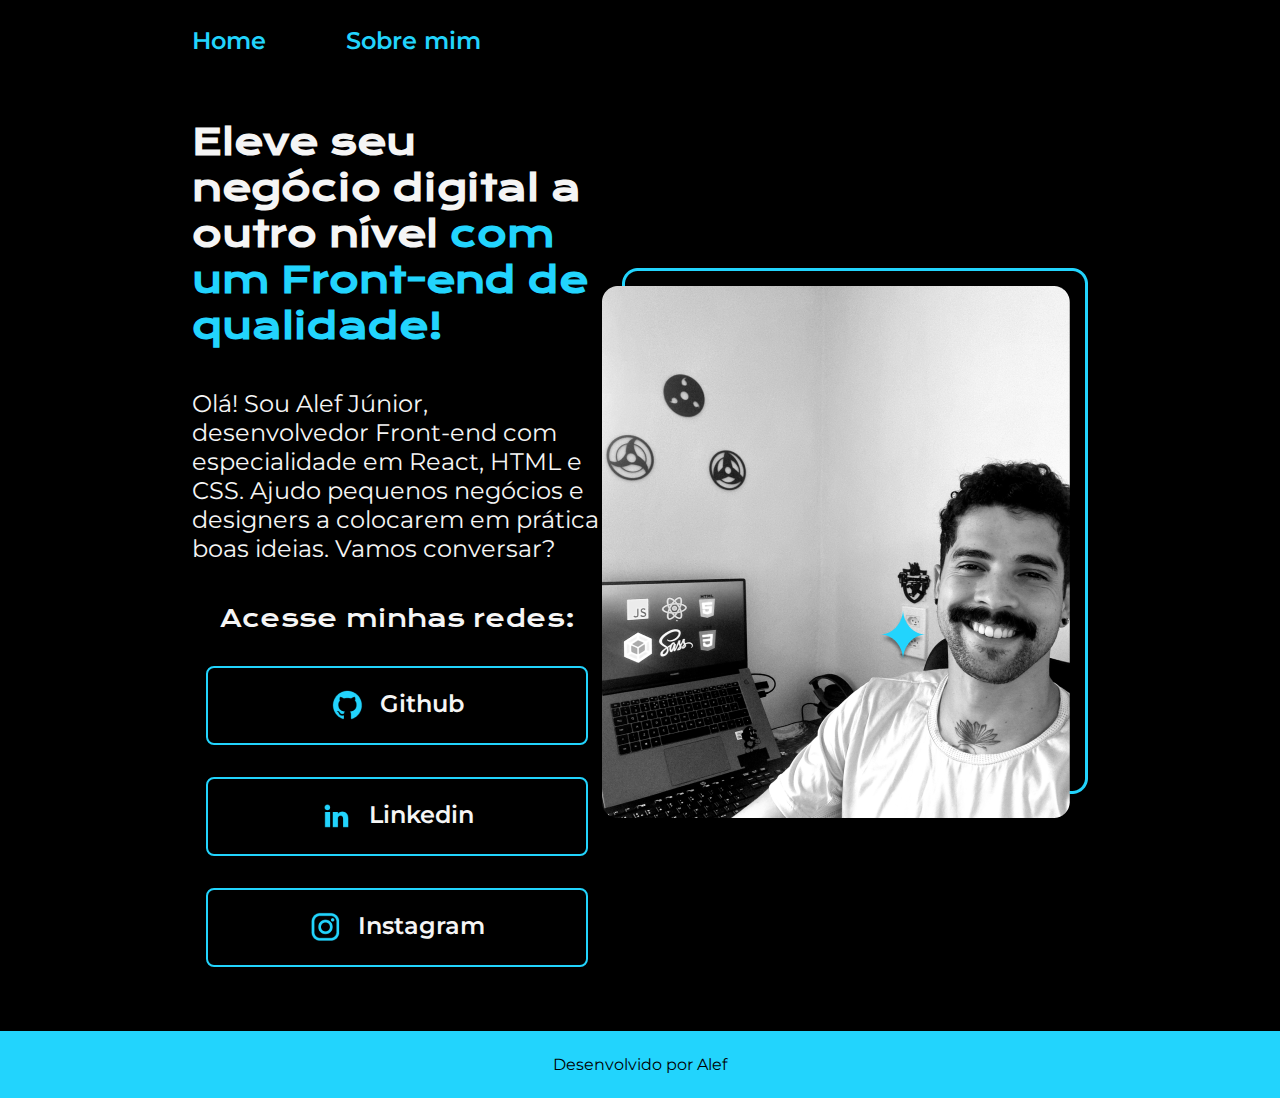
<file: index.html>
<!DOCTYPE html>
<html lang="pt-br">
<head>
    <meta charset="UTF-8">
    <meta http-equiv="X-UA-Compatible" content="IE=edge">
    <meta name="viewport" content="width=device-width, initial-scale=1.0">
    <title>Portfolio</title>
    <link rel="stylesheet" href="styles/style.css">
</head>
<body>
    <header class="cabecalho">
        <nav class="cabecalho__menu">
            <a class="cabecalho__menu__link" href="index.html">Home</a>
            <a class="cabecalho__menu__link" href="about.html">Sobre mim</a>
        </nav>
    </header>
    <main class="apresentacao">
        <section class="apresentacao__conteudo">
            <h1 class="apresentacao__conteudo__titulo">Eleve seu negócio digital a outro nível 
            <strong class="titulo-destaque">com um Front-end de qualidade!
            </strong></h1>
            <p class="apresentacao__conteudo__texto">Olá! Sou Alef Júnior, desenvolvedor
            Front-end com especialidade em React, HTML e
            CSS. Ajudo pequenos negócios e designers a 
            colocarem em prática boas ideias. Vamos 
            conversar?</p>
            <div class="apresentacao__links">
                <h2 class="apresentacao__links__subtitulo">Acesse minhas redes:</h2>
                <a class="apresentacao__links__link" href="https://github.com/alefapmdev" target="_blank"><img src="assets/github.png" alt="icone-github">Github</a>
                <a class="apresentacao__links__link" href="https://www.linkedin.com/in/alef-almeida-939a19238/" target="_blank"><img src="assets/linkedin.png" alt="icone-linkedin">Linkedin</a>
                <a class="apresentacao__links__link" href="http://instagram.com/alefapm" target="_blank"><img src="assets/instagram.png" alt="icone-instagram">Instagram</a>
            </div>
        </section>
        <img src="assets/Imagem-2.png" alt="foto-alef-junior-programando">
    </main>
    <footer>
        <p class="rodape">Desenvolvido por Alef</p>
    </footer>
</body>
</html>
</file>
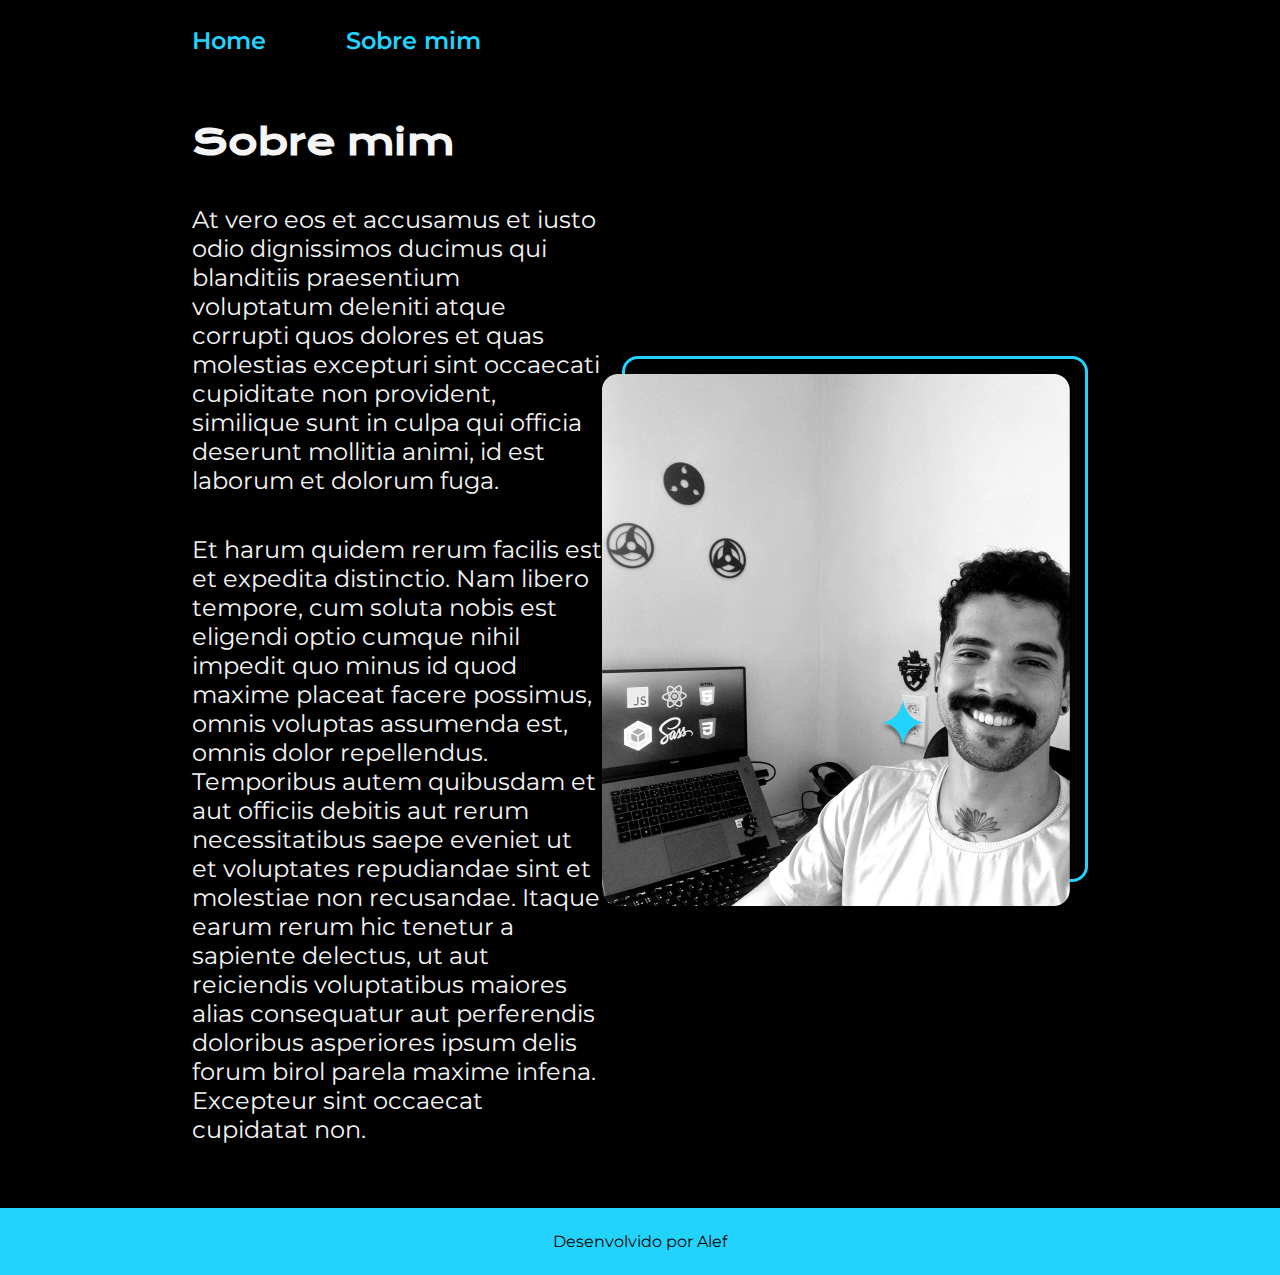
<file: about.html>
<!DOCTYPE html>
<html lang="pt-br">
<head>
    <meta charset="UTF-8">
    <meta http-equiv="X-UA-Compatible" content="IE=edge">
    <meta name="viewport" content="width=device-width, initial-scale=1.0">
    <title>Sobre mim</title>
    <link rel="stylesheet" href="styles/style.css">
</head>
<body>
    <header class="cabecalho">
        <nav class="cabecalho__menu">
            <a class="cabecalho__menu__link" href="index.html">Home</a>
            <a class="cabecalho__menu__link" href="about.html">Sobre mim</a>
        </nav>
    </header>
    <main class="apresentacao">
        <section class="apresentacao__conteudo">
            <h1 class="apresentacao__conteudo__titulo">Sobre mim</h1>
            <p class="apresentacao__conteudo__texto">At vero eos et accusamus et iusto odio dignissimos ducimus qui blanditiis praesentium voluptatum deleniti atque corrupti quos dolores et quas molestias excepturi sint occaecati cupiditate non provident, similique sunt in culpa qui officia deserunt mollitia animi, id est laborum et dolorum fuga.</p>
            <p class="apresentacao__conteudo__texto">Et harum quidem rerum facilis est et expedita distinctio. Nam libero tempore, cum soluta nobis est eligendi optio cumque nihil impedit quo minus id quod maxime placeat facere possimus, omnis voluptas assumenda est, omnis dolor repellendus. Temporibus autem quibusdam et aut officiis debitis aut rerum necessitatibus saepe eveniet ut et voluptates repudiandae sint et molestiae non recusandae. Itaque earum rerum hic tenetur a sapiente delectus, ut aut reiciendis voluptatibus maiores alias consequatur aut perferendis doloribus asperiores ipsum delis forum birol parela maxime infena. Excepteur sint occaecat cupidatat non.</p>
        </section>
        <img src="assets/Imagem-2.png" alt="foto-alef-junior-programando">
    </main>
    <footer>
        <p class="rodape">Desenvolvido por Alef</p>
    </footer>
</body>
</html>
</file>
<file: styles/style.css>
@import url('https://fonts.googleapis.com/css2?family=Krona+One&family=Montserrat:wght@400;600&display=swap');

:root{
    --cor-primaria: #000000;
    --cor-secundaria: #f5f5f5;
    --cor-terciaria: #22d4fd;
    --cor-hover: #272727;
    --font-primaria: 'Krona One', sans-serif;
    --font-secundaria: 'Montserrat', sans-serif;
}

*{
    margin: 0;
    padding: 0;
}

body{
    box-sizing: border-box;
    background-color: var(--cor-primaria);
    color: var(--cor-secundaria);
}

.cabecalho{
    padding: 2% 0 0 15%;
}

.cabecalho__menu{
    display: flex;
    gap: 80px;
}

.cabecalho__menu__link{
    font-family: var(--font-secundaria);
    font-size: 24px;
    font-weight: 600;
    color: var(--cor-terciaria);
    text-decoration: none;
}

.apresentacao{
    padding: 5% 15%;
    display:flex;
    align-items: center;
    justify-content: space-between;
}

.apresentacao__conteudo{
    width: 615px;
    display: flex;
    flex-direction: column;
    gap: 40px;
}
.apresentacao__conteudo__titulo{
    font-size: 36px;
    font-family: var(--font-primaria);
}

.titulo-destaque{
    color: var(--cor-terciaria);
}

.apresentacao__conteudo__texto{
    font-size: 24px;
    font-family: var(--font-secundaria);
}

.apresentacao__links{
    display: flex;
    flex-direction: column;
    justify-content: space-between;
    align-items: center;
    gap: 32px;}

.apresentacao__links__subtitulo{
    font-family: var(--font-primaria);
    font-weight: 400;
    font-size: 24px;
}

.apresentacao__links__link{
    display: flex;
    justify-content: center;
    gap: 16px;
    border: 2px solid var(--cor-terciaria);
    width: 378px;
    text-align: center;
    border-radius: 8px;
    font-size: 24px;
    font-weight: 600;
    padding: 21.5px 0;
    text-decoration: none;
    color: #f5f5f5;
    font-family: var(--font-secundaria)
}

.apresentacao__links__link:hover{
    background-color: var(--cor-hover)
}

.rodape{
    padding: 24px;
    color: var(--cor-primaria);
    background-color: var(--cor-terciaria);
    text-align: center;
    font-family: var(--font-secundaria);
    font-weight: 400;
}
</file>
